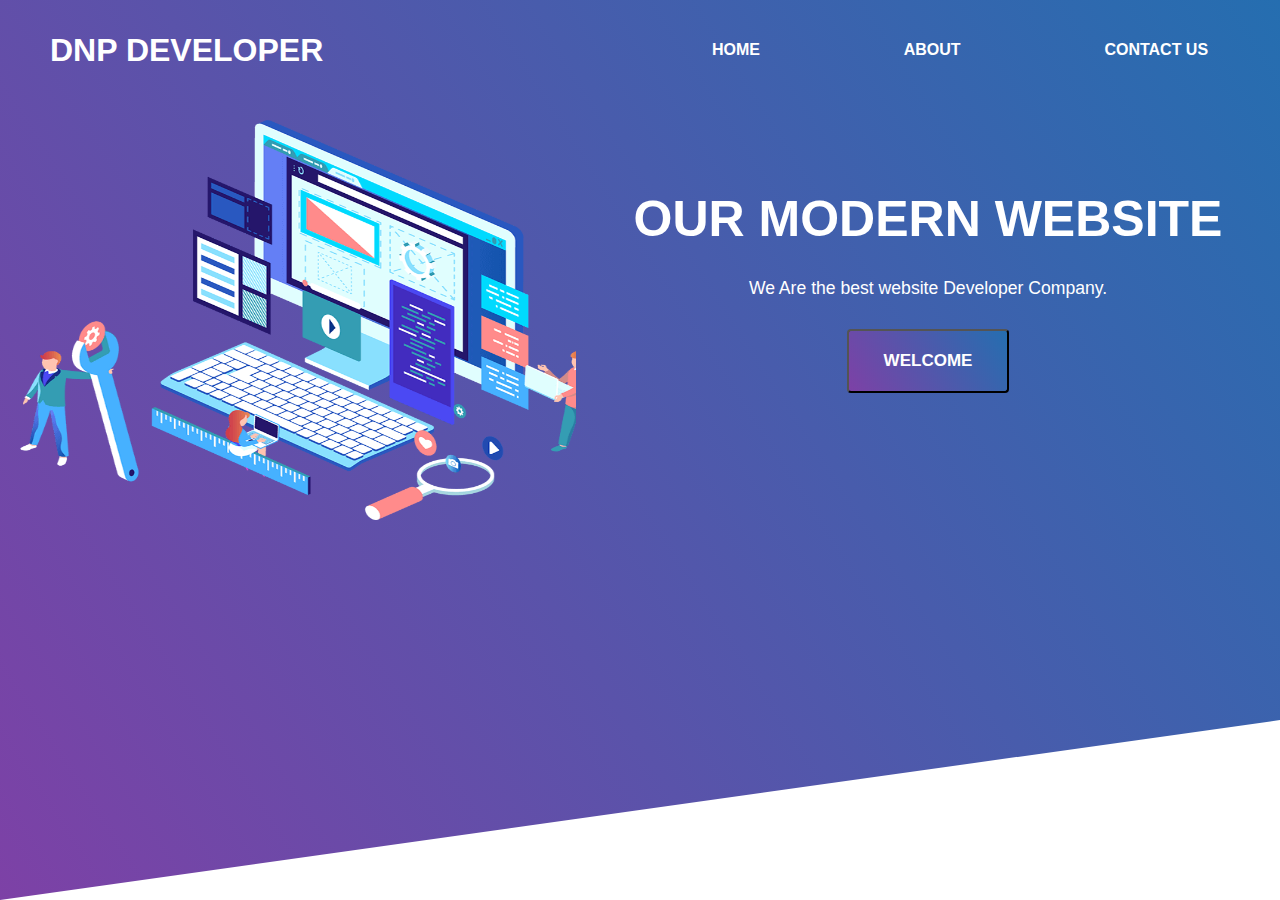
<file: index.html>
<!DOCTYPE html>
<html>
<head>
	<title>MODERN WEBSITE CREATE</title>
	<link rel="stylesheet" type="text/css" href="mord_site.css">
</head>
<body>

<header class="site-header">
	<nav>
		<div class="logo">
			<h1>DNP DEVELOPER</h1>
		</div>
		<div class="menu">
			<ul>
				<li>Home</li>
				<li>About</li>
				<li>Contact Us</li>
			</ul>
		</div>
	</nav>

	<section>
		<div class="leftside">
			<img src="1.png">
		</div>
		<div class="rightside">
			<h1>OUR MODERN WEBSITE</h1>
			<p>We Are the best website Developer Company.</p>
			<button>Welcome</button>
		</div>
	</section>
</header>

</body>
</html>
</file>
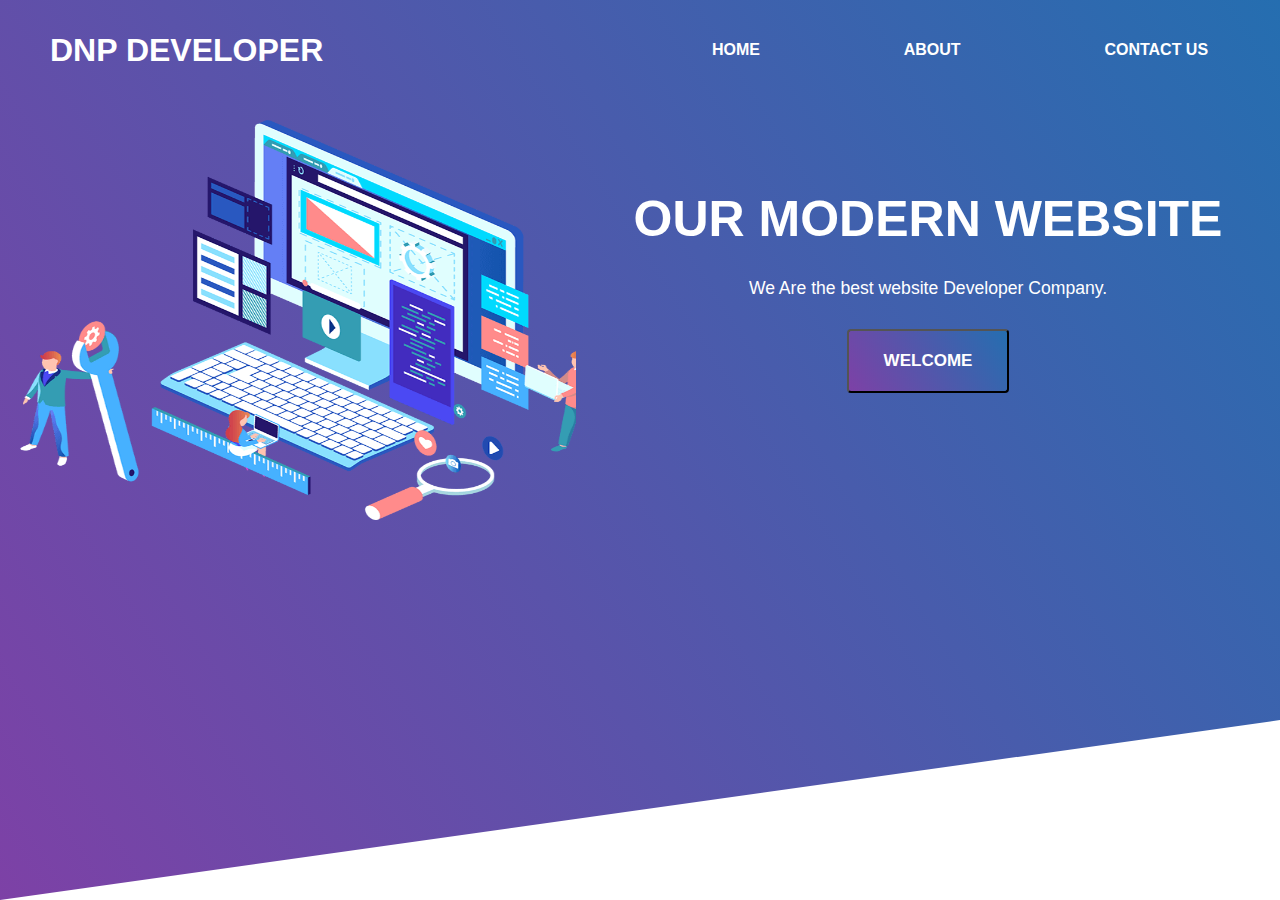
<file: MODERN SITE-1/mord_site.html>
<!DOCTYPE html>
<html>
<head>
	<title>MODERN WEBSITE CREATE</title>
	<link rel="stylesheet" type="text/css" href="mord_site.css">
</head>
<body>

<header class="site-header">
	<nav>
		<div class="logo">
			<h1>DNP DEVELOPER</h1>
		</div>
		<div class="menu">
			<ul>
				<li>Home</li>
				<li>About</li>
				<li>Contact Us</li>
			</ul>
		</div>
	</nav>

	<section>
		<div class="leftside">
			<img src="1.png">
		</div>
		<div class="rightside">
			<h1>OUR MODERN WEBSITE</h1>
			<p>We Are the best website Developer Company.</p>
			<button>Welcome</button>
		</div>
	</section>
</header>

</body>
</html>
</file>
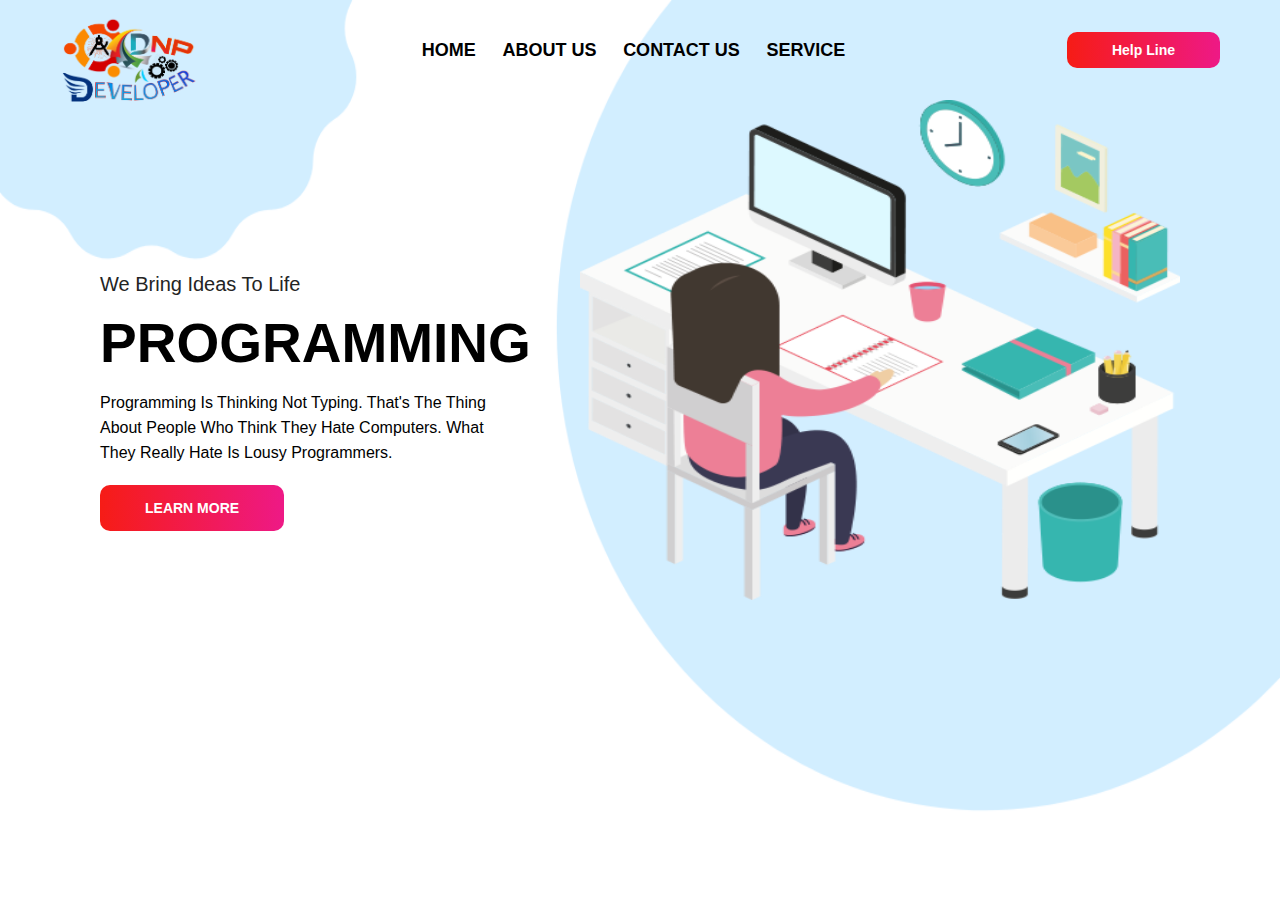
<file: MODERN SITE-2/modern1.html>
<!DOCTYPE html>
<html>
<head>
	<meta charset="utf-8">
	<title>DESIGN MOODERN  WEBSITE</title>
	<link rel="stylesheet" type="text/css" href="modern1.css">
	<link href="https://fonts.googleapis.com/css?family=Saira+Stencil+One&display=swap" rel="stylesheet">
</head>
<body>

<header>
	<div class="mainheader"> 
       <div class="logo">
       	  <img src="dnp_bg.png" width="100px" height="100px">
       </div>

       <nav>
       	  <a href="#">HOME</a>
       	  <a href="#">ABOUT US</a>
       	  <a href="#">CONTACT US</a>
       	  <a href="#">SERVICE</a>
       </nav>

       <button class="btn">Help Line</button>
	</div>

	<main>
		<section class="left-sec">
			<h2>We Bring Ideas To Life</h2>
			<h1>PROGRAMMING</h1>
			<p>programming is thinking Not typing. That's the thing about people who think they hate computers. What they really hate is lousy programmers.</p>
			<button>LEARN MORE</button>
		</section>

		<section class="right-sec">
			<figure>
				<img src="17.png" height="500px" width="600px">
			</figure>
		</section>

	</main>

</header>

</body>
</html>
</file>
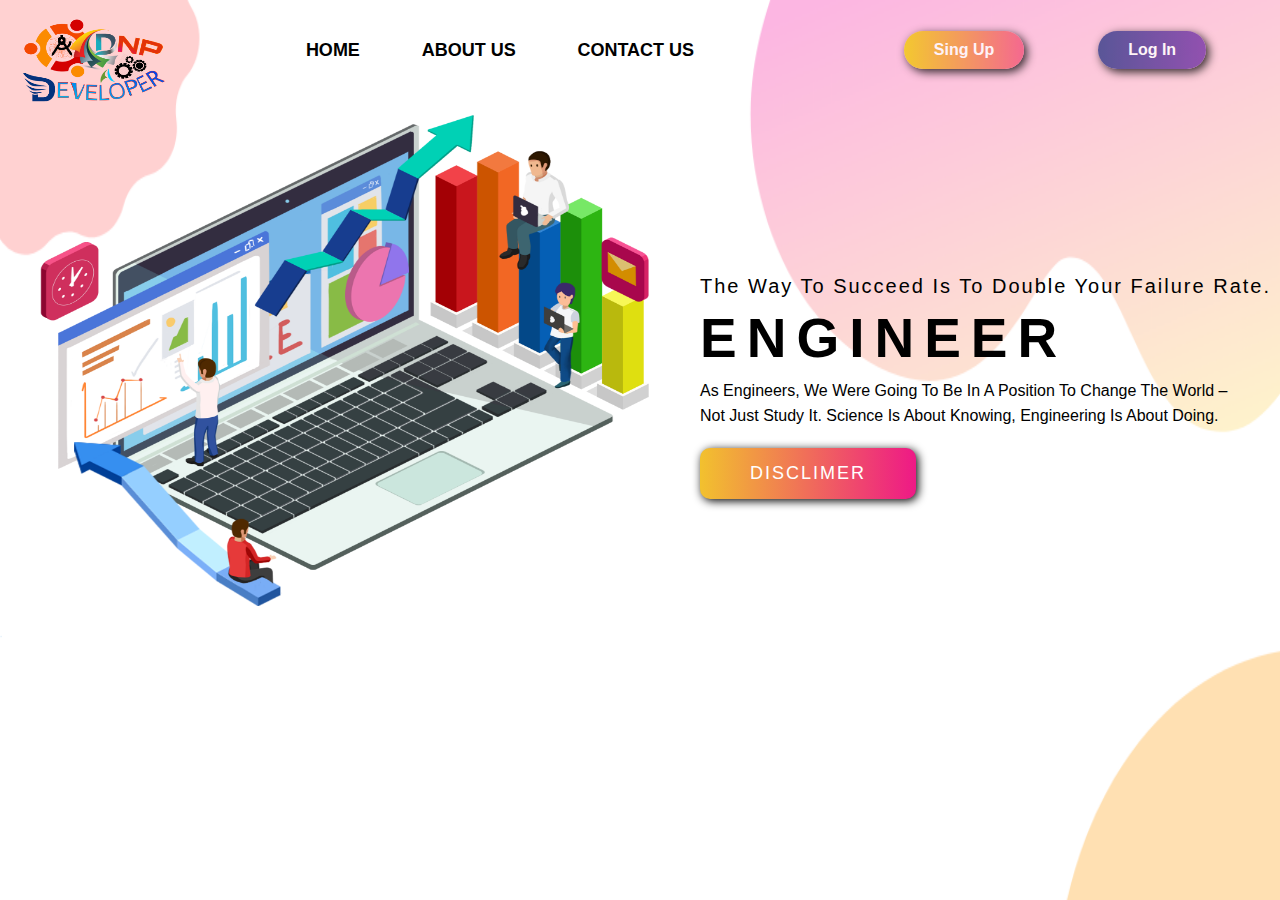
<file: MODERN SITE-3/modern_2.html>
<!DOCTYPE html>
<html>
<head>
	<meta charset="utf-8">
	<title>MODERN WEBSITE DESIGN</title>
	<link rel="stylesheet" type="text/css" href="modern_2.css">
	<link href="https://fonts.googleapis.com/css?family=Saira+Stencil+One&display=swap" rel="stylesheet">
	<meta name="viewport" content="width=device-width, initial-scale=1">
</head>
<body>

<header>
	<div class="main_header">
		<div class="logo">
			<img src="dnp_bg.png" width="100px" height="100px">
		</div>

		<nav>
			<a href="#">home</a>
			<a href="#">about us</a>
			<a href="#">contact us</a>
		</nav>

		<div class="log_sig">
			<a href="#">sing up</a>
			<a id="login-btn" href="#">log in</a>
		</div>
    </div>


        <main>
        	   <section class="left-section">
        		   <figure>
				      <img src="20.png" height="600px" width="700px">
			       </figure>
        	   </section>

        	   <section class="right-section">
        		   <h2>the way to succeed is to double your failure rate.</h2>
        		   <h1>ENGINEER</h1>
        		   <p>As engineers, we were going to be in a position to change the world – not just study it. Science is about knowing, engineering is about doing.</p>
        		   <button>DISCLIMER</button>
        	   </section> 


        </main>

	


</header>

</body>
</html>
</file>
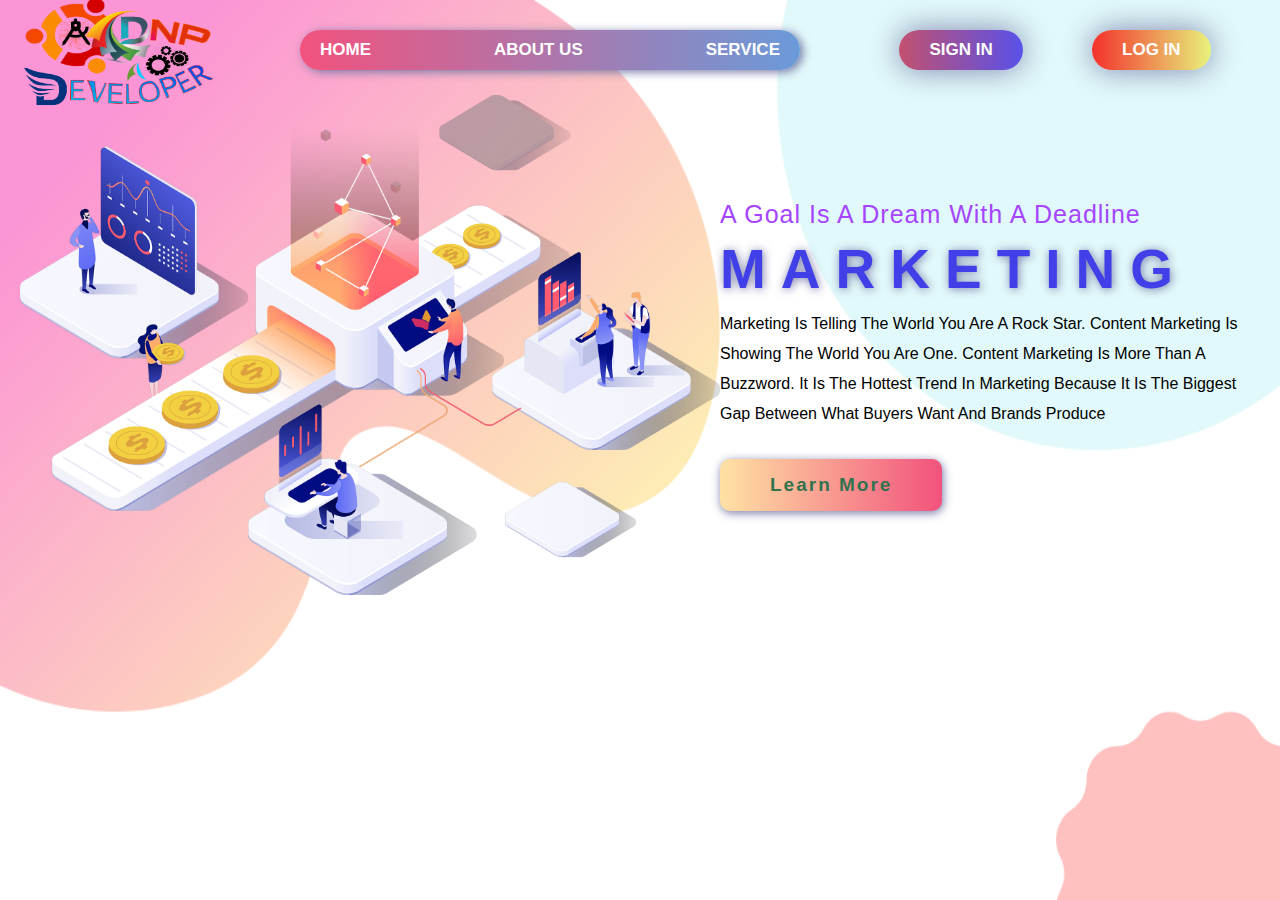
<file: MODERN SITE-4/modern4.html>
<!DOCTYPE html>
<html>
<head>
	<meta charset="utf-8">
	<title>MODERN WEBSITE DESIGN</title>
	<link rel="stylesheet" type="text/css" href="modern4.css">
</head>
<body>


<header>
	
   <div id="main_header">
       <div class="logo">
       	    <img src="dnp_bg.png" width="100px" height="100px">
       </div>

       <nav>
       	  <a href="#">home</a>
       	  <a href="#">about us</a>
       	  <a href="#">service</a>
       </nav>   

       <div class="log_sin">
       	   <a href="#">sign in</a>
       	   <a href="#" class="log-btn">log in</a>
       </div>	
   </div>

   <main>
   	  <section class="left_section">
   	  	 <figure>
   	  	 	<img src="4.png" id="4_img" height="500px" width="700px">
   	  	 </figure>
   	  </section>

   	  <section class="right_section">
   	  	<h2>a goal is a dream with a deadline</h2>
   	  	<h1>marketing</h1>
   	  	<p>marketing is telling the world you are a rock star. content marketing is showing the world you are one. content marketing is more than a buzzword. it is the hottest trend in marketing because it is the biggest gap between what buyers want and brands produce</p>
   	  	<button>learn more</button>
   	  </section>
      
      <div class="right_side"></div>
   </main>


</header>

</body>
</html>
</file>
<file: mord_site.css>
*{
 margin: 0;
 padding: 0;
  box-sizing: border-box;
 font-family: arial;
}

.site-header{
  width: 100%;
  height: 100vh;
  background: linear-gradient(57deg, #7d41a6, #256eb0);
  clip-path: polygon(0% 0%, 100% 0%,100% 80%, 0% 100%);
}

nav{
  width: 100%;
  height: 100px; 
  /* background-color: red; */
  display: flex;
  color: #fff;
}

.logo{
  width: 50%;
  height:auto;
}

.logo h1{
  line-height: 100px;
  padding-left: 50px;
}

.menu{
  width: 50%;
  height: 100px;
  /* background-color: green; */
}

.menu ul{
  width: 100%;
  height: 100px;
  display: flex;
  flex-direction: row;
  justify-content: space-around;
  align-items: center;
}

.menu ul li{
  list-style: none;
  font-style: 12px;
  font-weight: bold;
  text-transform: uppercase;
}

section{
  display: flex;
}

.leftside{
  width: 45%;
  height: auto;
  overflow: hidden;
  margin-top: 20px;
}

.leftside img{
  width: 600px;
  height: 400px;
  padding-left: 20px;
}

.rightside{
  width: 55%;
  height: 300px;
  color: #fff;
  text-align: center;
  padding: 40px;
  margin-top: 50px;
}

.rightside h1{
  font-size: 50px;
  font-weight: bold;
}

.rightside p{
  font-size: 1.1rem;
  padding:30px 0;
}

.rightside button{
  font-size: 17px;
  font-weight: bold;
  color: #fff;
  text-transform: uppercase;
  background: linear-gradient(57deg, #7d41a6, #256eb0);
  border-radius:4px;
  padding: 20px 35px;
}

.rightside button:hover{
   background: linear-gradient(57deg, #256eb0, #7d41a6);
}
</file>
<file: MODERN SITE-1/mord_site.css>
*{
 margin: 0;
 padding: 0;
  box-sizing: border-box;
 font-family: arial;
}

.site-header{
  width: 100%;
  height: 100vh;
  background: linear-gradient(57deg, #7d41a6, #256eb0);
  clip-path: polygon(0% 0%, 100% 0%,100% 80%, 0% 100%);
}

nav{
  width: 100%;
  height: 100px; 
  /* background-color: red; */
  display: flex;
  color: #fff;
}

.logo{
  width: 50%;
  height:auto;
}

.logo h1{
  line-height: 100px;
  padding-left: 50px;
}

.menu{
  width: 50%;
  height: 100px;
  /* background-color: green; */
}

.menu ul{
  width: 100%;
  height: 100px;
  display: flex;
  flex-direction: row;
  justify-content: space-around;
  align-items: center;
}

.menu ul li{
  list-style: none;
  font-style: 12px;
  font-weight: bold;
  text-transform: uppercase;
}

section{
  display: flex;
}

.leftside{
  width: 45%;
  height: auto;
  overflow: hidden;
  margin-top: 20px;
}

.leftside img{
  width: 600px;
  height: 400px;
  padding-left: 20px;
}

.rightside{
  width: 55%;
  height: 300px;
  color: #fff;
  text-align: center;
  padding: 40px;
  margin-top: 50px;
}

.rightside h1{
  font-size: 50px;
  font-weight: bold;
}

.rightside p{
  font-size: 1.1rem;
  padding:30px 0;
}

.rightside button{
  font-size: 17px;
  font-weight: bold;
  color: #fff;
  text-transform: uppercase;
  background: linear-gradient(57deg, #7d41a6, #256eb0);
  border-radius:4px;
  padding: 20px 35px;
}

.rightside button:hover{
   background: linear-gradient(57deg, #256eb0, #7d41a6);
}
</file>
<file: MODERN SITE-2/modern1.css>
@import url('https://fonts.googleapis.com/css?family=Saira+Stencil+One&display=swap');
*{
  margin: 0;
  padding: 0;
  box-sizing: border-box;
  font-family: arial;
}

header{
  width: 100%;
  height: 100vh;
  background-image:url('modern1.png');
  background-repeat: no-repeat;
  background-size: 100% 100%; 
}

.mainheader{
  width: 100%;
  height: 100px;
  display: flex;
  justify-content: space-between;
  align-items: center;
}
.mainheader .logo img{
  width: 200px;
  height: 130px;
  padding-left: 60px;
  margin-top: 50px;
}

.mainheader nav{
  width: 450px;
  display: flex;
  justify-content: space-around;
  align-items: center;
}

.mainheader nav a{
  text-decoration: none;
  color: black;
  text-transform: uppercase;
  font-weight: bold;
  font-size: 18px;
}

.mainheader nav a:hover{
  text-decoration: none;
  color: #fff;
  padding: 10px;
  background-image: linear-gradient(to right, #7d41a6, #256eb0);
  border-radius: 10px;
  text-transform: uppercase;
  transition:0.8s;
  font-weight: bold;
}

.btn{
  margin-right: 60px;
  cursor: pointer;
  
}
.mainheader button{
  padding: 10px 45px;
  font-size: 14px;
  color: #fff;
  border: none;
  border-radius: 10px;
  background-image: linear-gradient(to right, #f61c16, #ee1986);
}

.mainheader button:hover{
  padding: 10px 45px;
  font-size: 14px;
  color: #fff;
  border: none;
  border-radius: 10px;
  background-image: linear-gradient(to right, #ee1986 , #f61c16);
}

main{
   width: 100%;
  display: flex;
  justify-content: space-between;
  align-items: center;
}

main .right-sec{
  padding-right: 100px;
  
}

main .left-sec{
  padding-left: 100px;
}

.left-sec h2{
  font-size: 20px;
  font-weight: lighter;
  color: #242424;
  margin-top: 100px;  
}

.left-sec h1{
  font-size: 55px;
  font-weight: 700;
  margin: 15px 0;
  font-family: 'Archivo Black', sans-serif;
}

.left-sec p{
  margin-bottom: 20px; 
  width:85%;
  text-transform: capitalize;
  line-height: 25px;
  
}

button{
  padding: 15px 45px;
  font-size: 14px;
  color: #fff;
  border: none;
  background-image: linear-gradient(to right, #f61c16, #ee1986);
  border-radius: 10px;
  cursor: pointer;
  font-weight: bold;
}

button:hover{
  padding: 15px 45px;
  font-size: 14px;
  color: #fff;
  border: none;
  background-image: linear-gradient(to right, #ee1986, #f61c16);
  border-radius: 10px;
  cursor: pointer;
  font-weight: bold;
}
</file>
<file: MODERN SITE-3/modern_2.css>
*{
  margin: 0;
  padding: 0;
  box-sizing: border-box;
  font-family: arial;
}

header{
  width: 100%;
  height: 100vh;
  background-image:url('modern_2.png');
  background-repeat: no-repeat;
  background-size: 100% 100%; 
}

.main_header{
  width: 100%;
  height: 100px;
  display: flex;
  justify-content: space-between;
  align-items: center;
}

.main_header .logo img{
  width: 150px;
  height: 130px;
  margin-left: 20px;
  margin-top: 50px;
}

.main_header nav{
  width: 450px;
  display: flex;
  justify-content: space-around;
  align-items: center;
}

.main_header nav a{
  text-decoration: none;
  color: black;
  text-transform: uppercase;
  font-weight: bold;
  font-size: 18px;
}

.main_header .log_sig{
  width: 450px;
  display: flex;
  justify-content:space-evenly;
  align-items: center;
}

.main_header .log_sig a{
  /* border: 1px solid red; */
  padding: 10px 30px;
  text-decoration: none;
  border-radius: 50px;
  font-weight: bold;
  background-image: linear-gradient(to right, #f2cb05, #f2527d);
  color: #fff;
  opacity: 0.8;
  text-transform: capitalize;
  box-shadow: 3px 3px 10px black;
}
.main_header .log_sig #login-btn{
  padding-left: 20px;
  /* border: 1px solid red; */
  padding: 10px 30px;
  text-decoration: none;
  background-image: linear-gradient(to right, #313a87, #7833a6);
  border-radius: 50px;
}

.main_header .log_sig #login-btn:hover{
  padding-left: 20px;
  /* border: 1px solid red; */
  padding: 10px 30px;
  text-decoration: none;
  background-image: linear-gradient(to right, #f2cb05, #f2527d);
  border-radius: 50px;
}


main{
  width: 100%;
  display: flex;
  justify-content: space-between;
  align-items: center;
}

main .left-section{
  margin-top: -50px;
}
.right-section h2{
  font-size: 20px;
  font-weight: lighter;
  text-transform: capitalize;
  letter-spacing: 2px;
  padding-top:20px;
}

.right-section h1{
  font-size: 55px;
  letter-spacing: 10px;
  font-family: arial;
  line-height: 80px;
}

.right-section p{
  text-transform: capitalize;
  padding-right: 40px;
  line-height: 25px;
  margin-bottom: 20px;
}

button{
  padding: 15px 50px;
  font-size: 18px;
  background-image: linear-gradient(to right, #f2c12e,#ee1986);
  border: none;
  border-radius: 10px;
  color: #fff;
  letter-spacing: 2px;
  box-shadow: 2px 2px 10px black;
  cursor: pointer;
}

button:hover{
  padding: 15px 50px;
  font-size: 18px;
  background-image: linear-gradient(to right, #6a9ad9,#7405c8);
  border: none;
  border-radius: 10px;
  color: #fff;
  letter-spacing: 2px;
  box-shadow: 2px 2px 10px black;
  cursor: pointer;
}
</file>
<file: MODERN SITE-4/modern4.css>
@import url('https://fonts.googleapis.com/css?family=Josefin+Sans&display=swap');
*{
  margin: 0;
  padding: 0;
  box-sizing: border-box;
  font-family: arial;
}

header{
  background-image: url("bg.png");
  height: 100vh;
  width: 100%;
  background-repeat: no-repeat;
  background-size: 100% 100%;
}

#main_header{
  width: 100%;
  height: 100px;
  display: flex;
  justify-content: space-between;
  align-items: center; 
}

#main_header .logo img{
  width: 200px; 
  height: 170px;
  margin-top: 40px;
  margin-left: 20px;
}

#main_header nav{
  width: 500px;
  display: flex;
  justify-content: space-between;
  justify-items: center;
 /* border: 1px solid red; */
  border-radius: 50px;
  padding: 10px 20px;
  background-image: linear-gradient(to right, #f2527d,#6a9ad9);
  box-shadow: 3px 2px 10px #7678a6;
  margin-left: 50px;
}

#main_header nav a{
  color: #fff;
  font-weight: bold;
  text-decoration: none;
  font-size: 17px;
  text-transform: uppercase;
}

#main_header nav a:hover{
  color: #3c4e59;
  font-weight: bold;
  text-decoration: none;
  font-size: 17px;
  text-transform: uppercase;
  transition: 0.5s;
}

#main_header .log_sin{
  width: 450px;
  display: flex;
  justify-content: space-evenly;
}

#main_header .log_sin a{
  /* border: 1px solid red; */
  padding: 10px 30px;
  text-decoration: none;
  border-radius: 50px;
  font-weight: bold;
  font-size: 17px;
  text-transform: uppercase;
  background-image: linear-gradient(to right, #bf3f61, #4a3fe8);
  opacity: 0.9;
  color: #fff;
  box-shadow: 0px 0px 30px #7678a6;
}

#main_header .log_sin .log-btn{
  background-image: linear-gradient(to right, #f61c16, #ee19);
}

#main_header .log_sin .log-btn:hover{
  background-image: linear-gradient(to right, #ee19, #f61c16);
}

main{
  width: 100%;
  display: flex;
  justify-content: space-between;
  justify-items:center;
}

.left_section{
  padding-left: 20px;
  margin-top: -5px;
}
.right_section h2{
  text-transform: capitalize;
  font-size: 25px;
  font-weight: lighter;
  padding-top: 100px;
  letter-spacing: 1px;
  color: #a645ff
}

.right_section h1{
  font-size: 55px;
  letter-spacing: 15px;
  font-family: arial;
  line-height: 80px;
  text-transform: uppercase;
  text-shadow: 1px 1px 10px #7678a6;
  color: #413fe8;
}

.right_section p{
  text-transform: capitalize;
  padding-right: 40px;
  line-height: 30px;
  margin-bottom: 20px;
}

button{
  padding: 15px 50px;
  border:none;
  border-radius: 10px;
  letter-spacing: 2px;
  font-size: 19px;
  background-image: linear-gradient(to right, #ffe2a4, #f2527d);
  font-weight: bold;
  text-transform: capitalize;
  color: #32734e;
  cursor: pointer;
  margin-top: 10px;
  box-shadow: 1px 2px 10px #7678a6;
}

button:hover{
  background-image: linear-gradient(to right, #f2527d, #ffe2a4);
 color: #fff;
}
</file>
